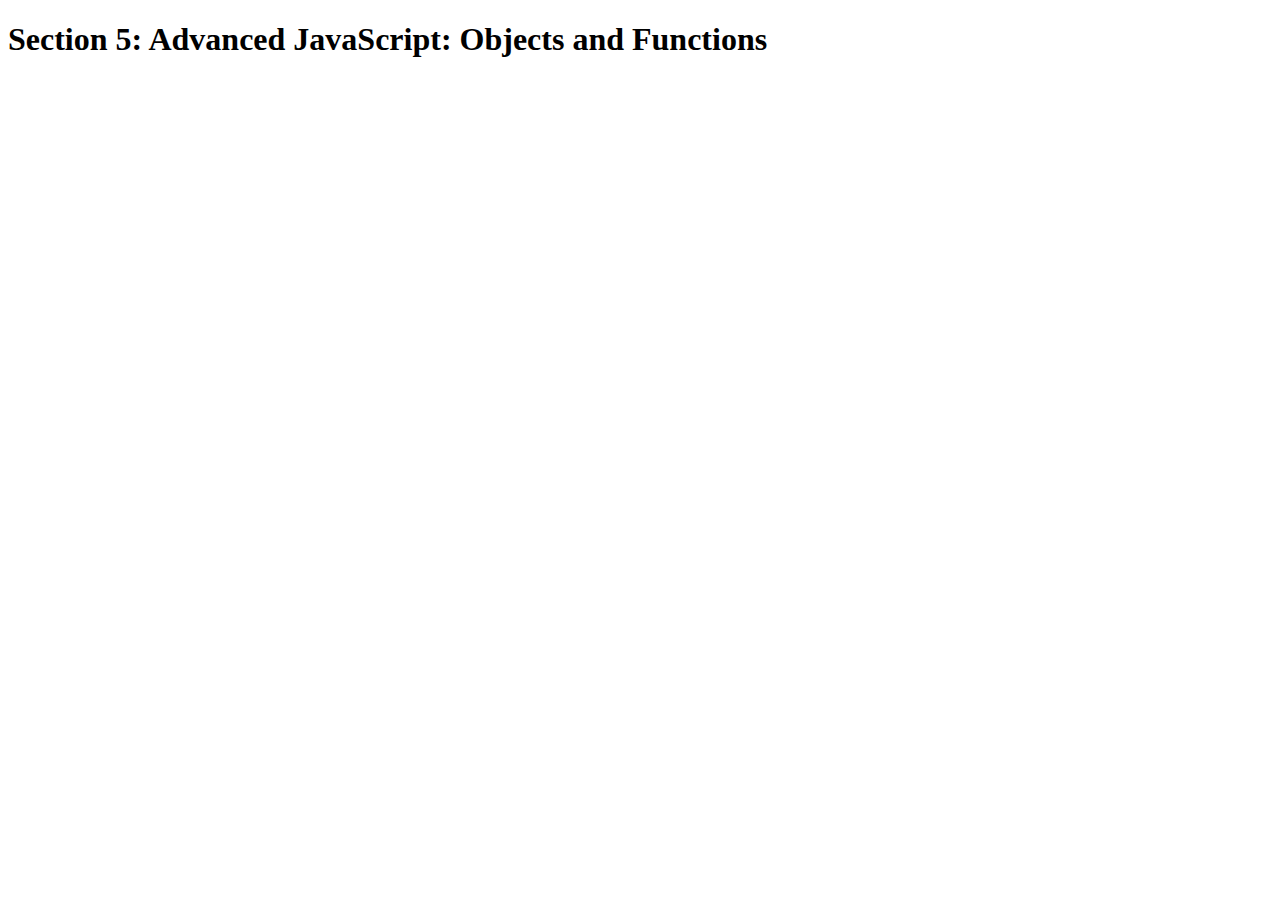
<file: Section 2/5-advanced-JS/starter/index.html>
<!DOCTYPE html>
<html lang="en">
    <head>
        <meta charset="UTF-8">
        <title>Section 5: Advanced JavaScript: Objects and Functions</title>
    </head>

    <body>
        <h1>Section 5: Advanced JavaScript: Objects and Functions</h1>
        <script src="script.js"></script>
    </body>
</html>
</file>
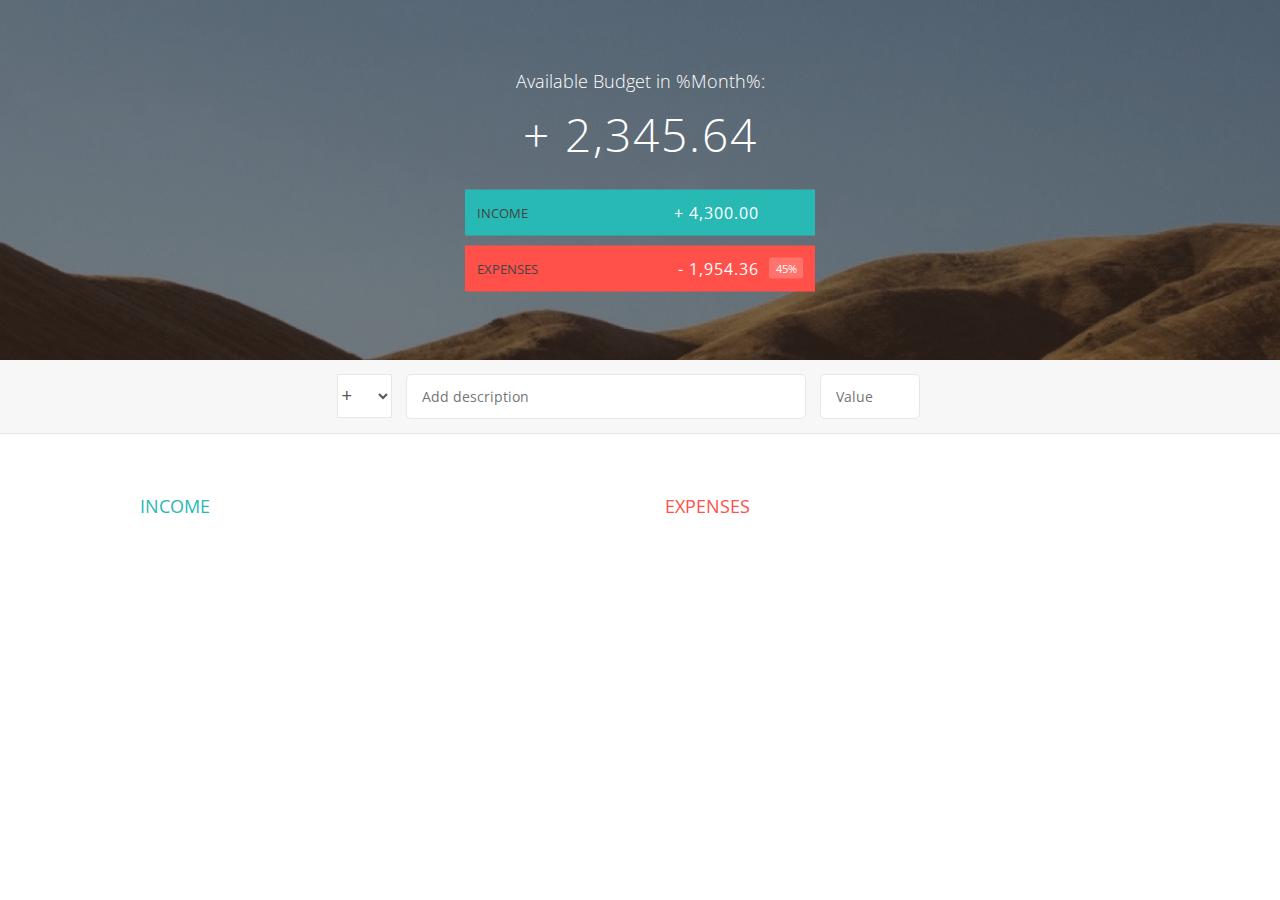
<file: Section 2/6-budgety/starter/index.html>
<!DOCTYPE html>
<html lang="en">
    <head>
        <meta charset="UTF-8">
        <link href="https://fonts.googleapis.com/css?family=Open+Sans:100,300,400,600" rel="stylesheet" type="text/css">
        <link href="http://code.ionicframework.com/ionicons/2.0.1/css/ionicons.min.css" rel="stylesheet" type="text/css">
        <link type="text/css" rel="stylesheet" href="style.css">
        <title>Budgety</title>
    </head>
    <body>
        
        <div class="top">
            <div class="budget">
                <div class="budget__title">
                    Available Budget in <span class="budget__title--month">%Month%</span>:
                </div>
                
                <div class="budget__value">+ 2,345.64</div>
                
                <div class="budget__income clearfix">
                    <div class="budget__income--text">Income</div>
                    <div class="right">
                        <div class="budget__income--value">+ 4,300.00</div>
                        <div class="budget__income--percentage">&nbsp;</div>
                    </div>
                </div>
                
                <div class="budget__expenses clearfix">
                    <div class="budget__expenses--text">Expenses</div>
                    <div class="right clearfix">
                        <div class="budget__expenses--value">- 1,954.36</div>
                        <div class="budget__expenses--percentage">45%</div>
                    </div>
                </div>
            </div>
        </div>
        
        
        
        <div class="bottom">
            <div class="add">
                <div class="add__container">
                    <select class="add__type">
                        <option value="inc" selected>+</option>
                        <option value="exp">-</option>
                    </select>
                    <input type="text" class="add__description" placeholder="Add description">
                    <input type="number" class="add__value" placeholder="Value">
                    <button class="add__btn"><i class="ion-ios-checkmark-outline"></i></button>
                </div>
            </div>
            
            <div class="container clearfix">
                <div class="income">
                    <h2 class="icome__title">Income</h2>
                    
                    <div class="income__list">
                       
                        <!--
                        <div class="item clearfix" id="income-0">
                            <div class="item__description">Salary</div>
                            <div class="right clearfix">
                                <div class="item__value">+ 2,100.00</div>
                                <div class="item__delete">
                                    <button class="item__delete--btn"><i class="ion-ios-close-outline"></i></button>
                                </div>
                            </div>
                        </div>
                        
                        <div class="item clearfix" id="income-1">
                            <div class="item__description">Sold car</div>
                            <div class="right clearfix">
                                <div class="item__value">+ 1,500.00</div>
                                <div class="item__delete">
                                    <button class="item__delete--btn"><i class="ion-ios-close-outline"></i></button>
                                </div>
                            </div>
                        </div>
                        -->
                        
                    </div>
                </div>
                
                
                
                <div class="expenses">
                    <h2 class="expenses__title">Expenses</h2>
                    
                    <div class="expenses__list">
                       
                        <!--
                        <div class="item clearfix" id="expense-0">
                            <div class="item__description">Apartment rent</div>
                            <div class="right clearfix">
                                <div class="item__value">- 900.00</div>
                                <div class="item__percentage">21%</div>
                                <div class="item__delete">
                                    <button class="item__delete--btn"><i class="ion-ios-close-outline"></i></button>
                                </div>
                            </div>
                        </div>

                        <div class="item clearfix" id="expense-1">
                            <div class="item__description">Grocery shopping</div>
                            <div class="right clearfix">
                                <div class="item__value">- 435.28</div>
                                <div class="item__percentage">10%</div>
                                <div class="item__delete">
                                    <button class="item__delete--btn"><i class="ion-ios-close-outline"></i></button>
                                </div>
                            </div>
                        </div>
                        -->
                        
                    </div>
                </div>
            </div>
            
            
        </div>
        
        <script src="app.js"></script>
    </body>
</html>
</file>
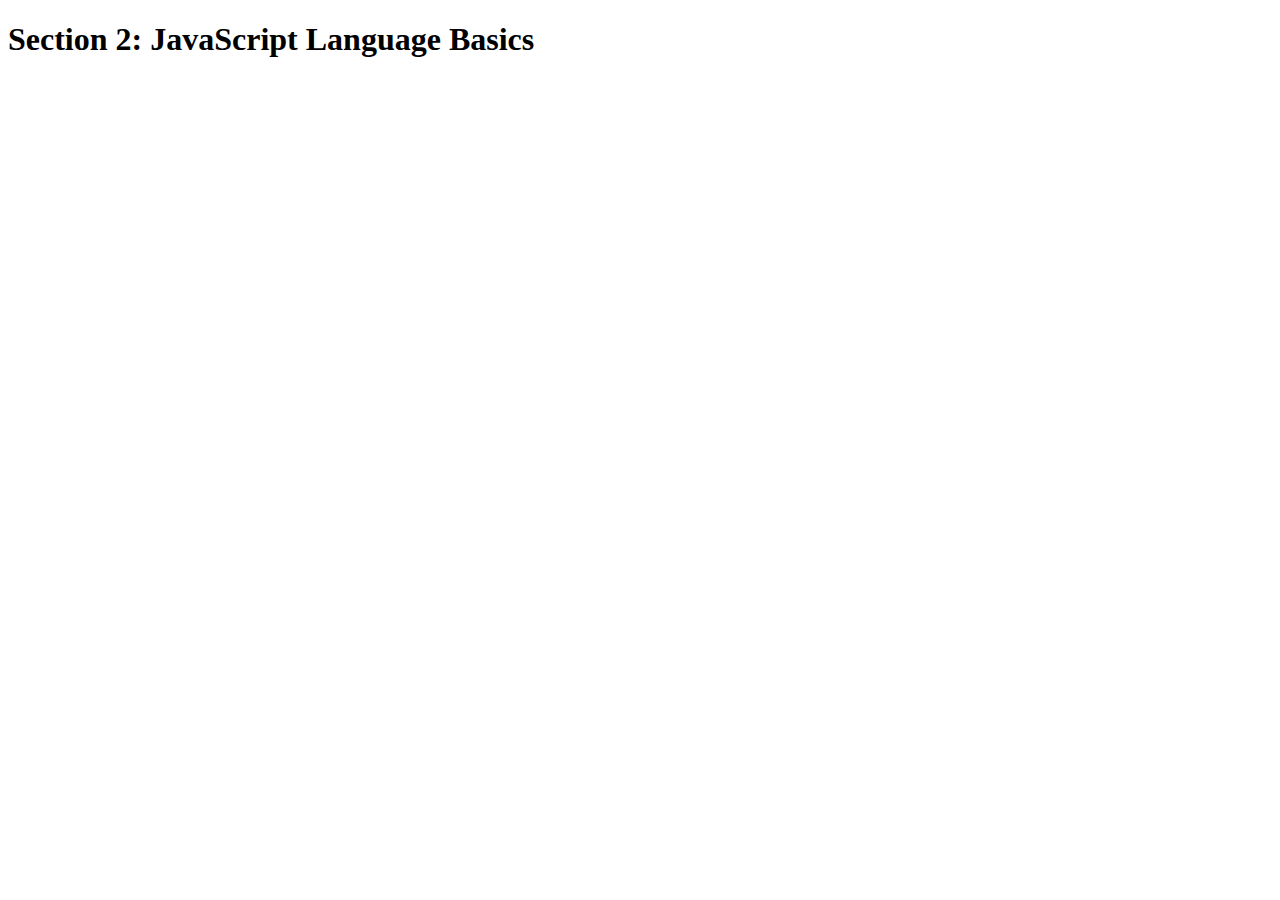
<file: Section 2/01.First Lesson/01.First Lesson.html>
<!DOCTYPE html>
<html lang="en">
    <head>
        <meta charset="UTF-8">
        <title>Section 2: JavaScript Language Basics</title>
    </head>

    <body>
        <h1>Section 2: JavaScript Language Basics</h1>
    </body>
    <script>
        console.log("Hello World");
    </script>
</html>
</file>
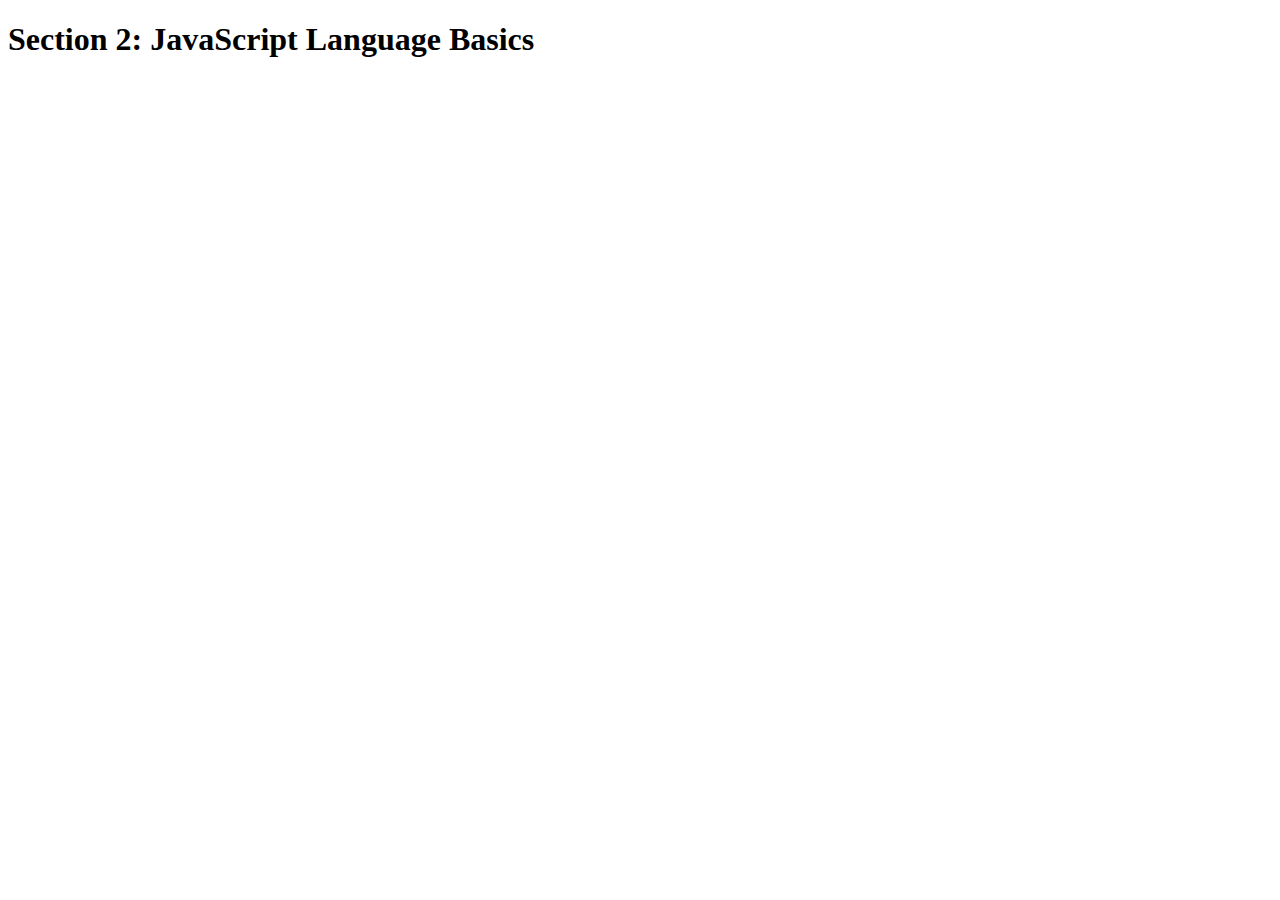
<file: Section 2/03.Basic Operations/Basic Operations.html>
<!DOCTYPE html>
<html lang="en">
    <head>
        <meta charset="UTF-8">
        <title>Section 2: JavaScript Language Basics</title>
    </head>

    <body>
        <h1>Section 2: JavaScript Language Basics</h1>
    </body>
    <script src="Basic%20Operations.js"></script>
</html>
</file>
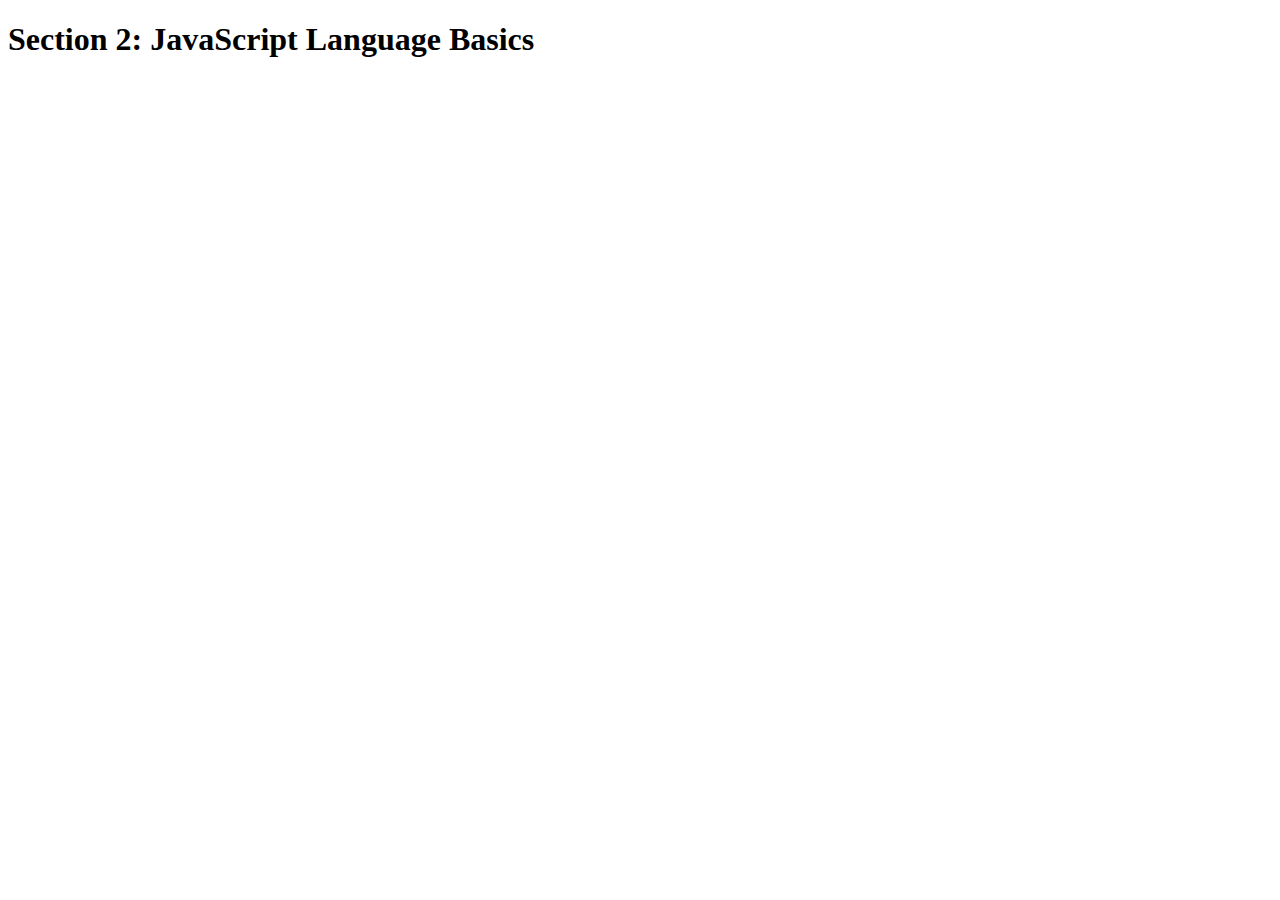
<file: Section 2/04.Operator Precedence/Operator Precedence.html>
<!DOCTYPE html>
<html lang="en">
    <head>
        <meta charset="UTF-8">
        <title>Section 2: JavaScript Language Basics</title>
    </head>

    <body>
        <h1>Section 2: JavaScript Language Basics</h1>
    </body>
    <script src="Operator%20Precedence.js"></script>
</html>
</file>
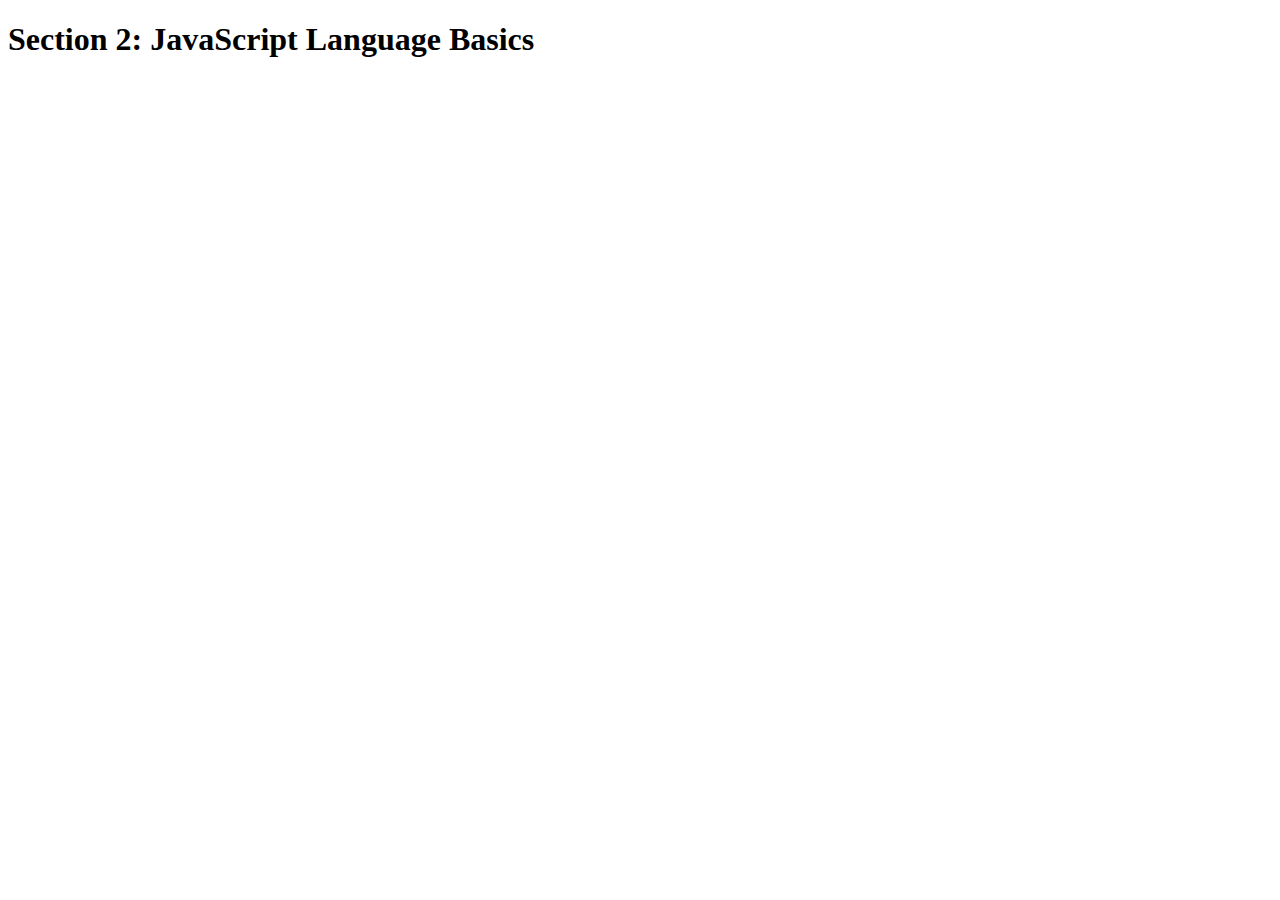
<file: Section 2/05.Coding Challenge 1/Coding Challenge 1.html>
<!DOCTYPE html>
<html lang="en">
    <head>
        <meta charset="UTF-8">
        <title>Section 2: JavaScript Language Basics</title>
    </head>

    <body>
        <h1>Section 2: JavaScript Language Basics</h1>
    </body>
    <script src="Coding%20Challenge%201.js"></script>
</html>
</file>
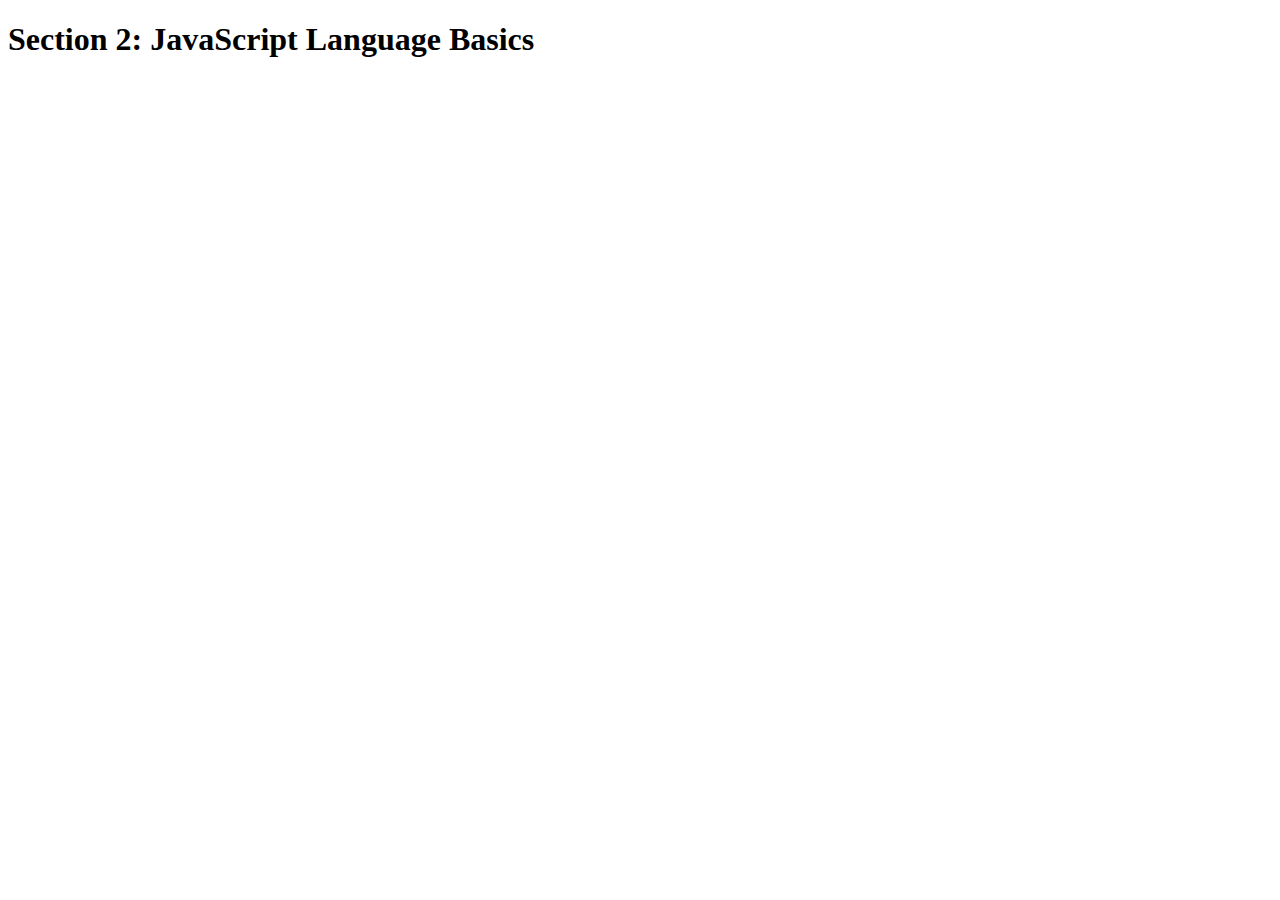
<file: Section 2/06.Conditional Statements/Conditional Statements.html>
<!DOCTYPE html>
<html lang="en">
    <head>
        <meta charset="UTF-8">
        <title>Section 2: JavaScript Language Basics</title>
    </head>

    <body>
        <h1>Section 2: JavaScript Language Basics</h1>
    </body>
    <script src="Conditional%20Statements.js"></script>
</html>
</file>
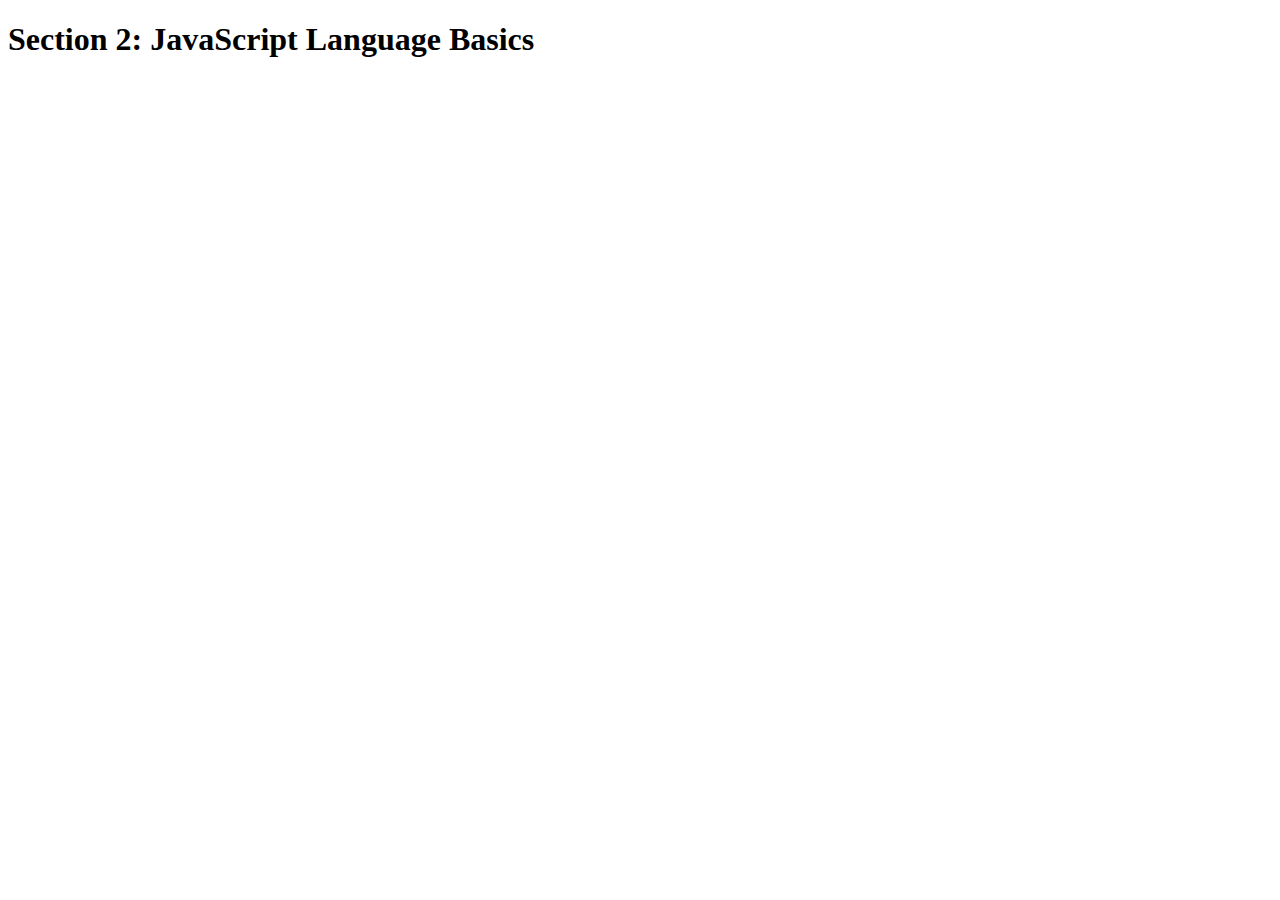
<file: Section 2/07.Boolean/Boolean.html>
<!DOCTYPE html>
<html lang="en">
    <head>
        <meta charset="UTF-8">
        <title>Section 2: JavaScript Language Basics</title>
    </head>

    <body>
        <h1>Section 2: JavaScript Language Basics</h1>
    </body>
    <script src="Boolean.js"></script>
</html>
</file>
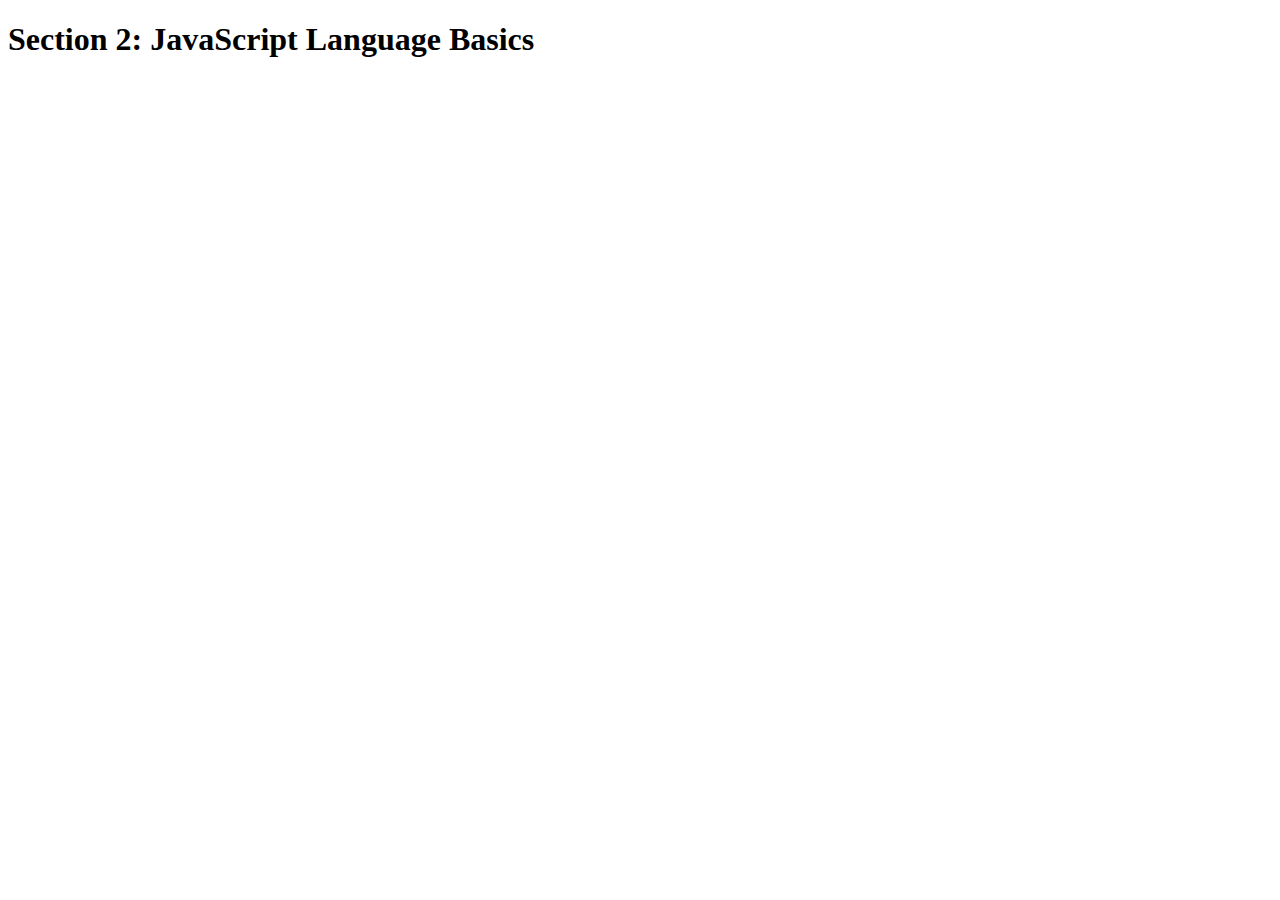
<file: Section 2/08.Conditional Statements 2/Conditional Statements2.html>
<!DOCTYPE html>
<html lang="en">
    <head>
        <meta charset="UTF-8">
        <title>Section 2: JavaScript Language Basics</title>
    </head>

    <body>
        <h1>Section 2: JavaScript Language Basics</h1>
    </body>
    <script src="Conditional%20Statements2.js"></script>
</html>
</file>
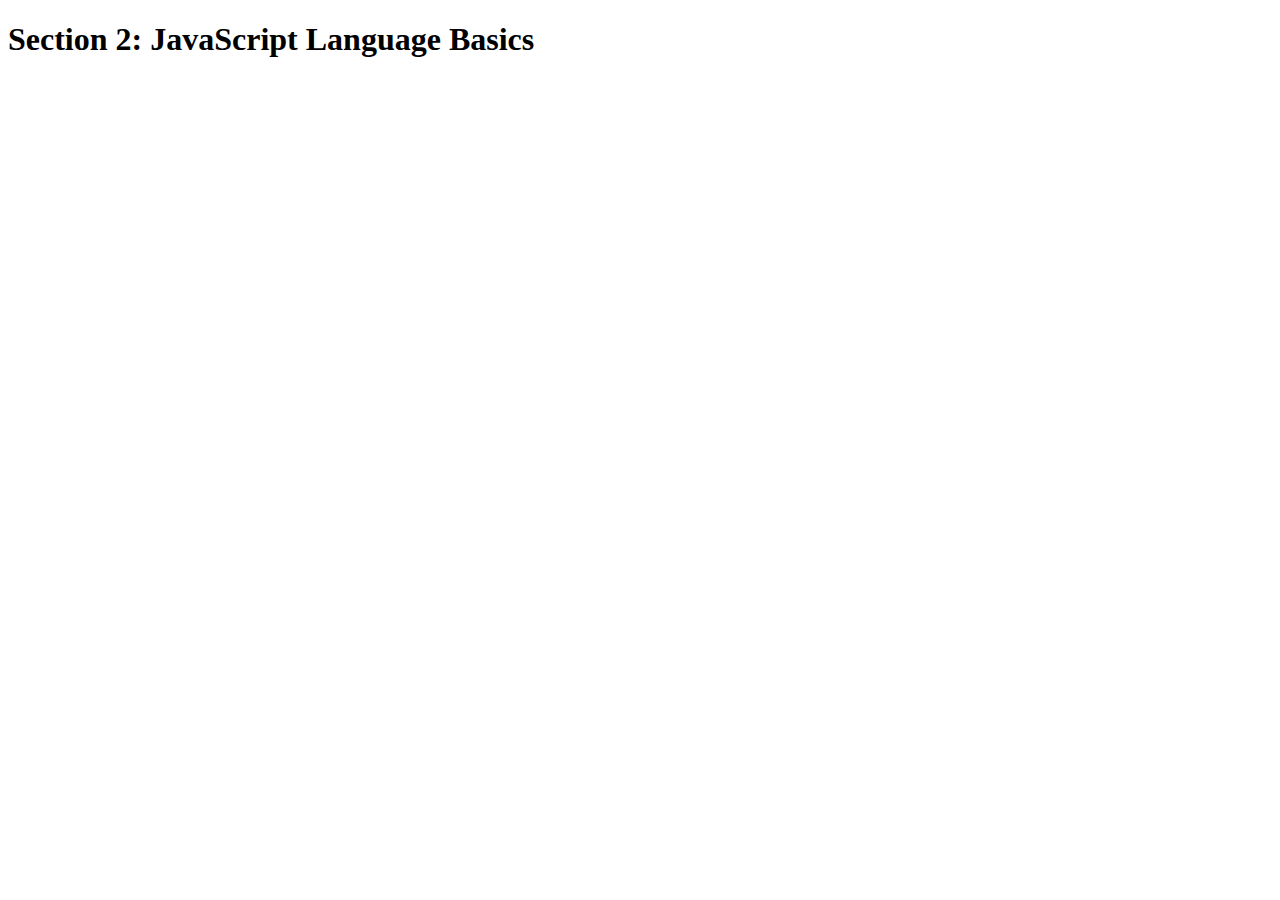
<file: Section 2/12.Arrays/Arrays.html>
<!DOCTYPE html>
<html lang="en">
    <head>
        <meta charset="UTF-8">
        <title>Section 2: JavaScript Language Basics</title>
    </head>

    <body>
        <h1>Section 2: JavaScript Language Basics</h1>
    </body>
    <script src="Arrays.js"></script>
</html>
</file>
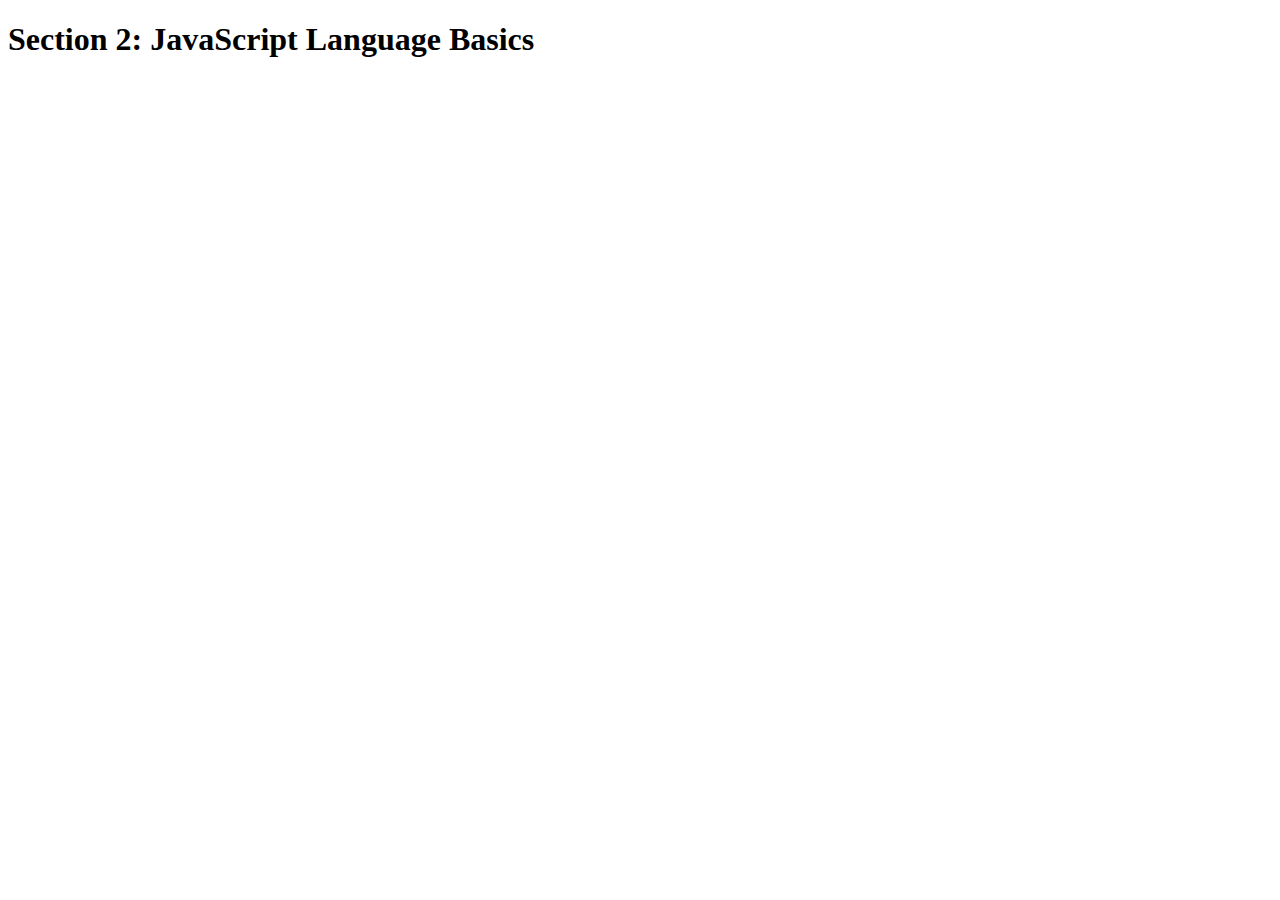
<file: Section 2/13.Coding Challenge 3/TipCalculator.html>
<!DOCTYPE html>
<html lang="en">
    <head>
        <meta charset="UTF-8">
        <title>Section 2: JavaScript Language Basics</title>
    </head>

    <body>
        <h1>Section 2: JavaScript Language Basics</h1>
    </body>
    <script src="TipCalculator.js"></script>
</html>
</file>
<file: Section 2/6-budgety/starter/style.css>
/**********************************************
*** GENERAL
**********************************************/

* {
    margin: 0;
    padding: 0;
    box-sizing: border-box;
}

.clearfix::after {
    content: "";
    display: table;
    clear: both;
}

body {
    color: #555;
    font-family: Open Sans;
    font-size: 16px;
    position: relative;
    height: 100vh;
    font-weight: 400;
}

.right { float: right; }
.red { color: #FF5049 !important; }
.red-focus:focus { border: 1px solid #FF5049 !important; }

/**********************************************
*** TOP PART
**********************************************/

.top {
    height: 40vh;
    background-image: linear-gradient(rgba(0, 0, 0, 0.35), rgba(0, 0, 0, 0.35)), url(back.png);
    background-size: cover;
    background-position: center;
    position: relative;
}

.budget {
    position: absolute;
    width: 350px;
    top: 50%;
    left: 50%;
    transform: translate(-50%, -50%);
    color: #fff;
}

.budget__title {
    font-size: 18px;
    text-align: center;
    margin-bottom: 10px;
    font-weight: 300;
}

.budget__value {
    font-weight: 300;
    font-size: 46px;
    text-align: center;
    margin-bottom: 25px;
    letter-spacing: 2px;
}

.budget__income,
.budget__expenses {
    padding: 12px;
    text-transform: uppercase;
}

.budget__income {
    margin-bottom: 10px;
    background-color: #28B9B5;
}

.budget__expenses {
    background-color: #FF5049;
}

.budget__income--text,
.budget__expenses--text {
    float: left;
    font-size: 13px;
    color: #444;
    margin-top: 2px;
}

.budget__income--value,
.budget__expenses--value {
    letter-spacing: 1px;
    float: left;
}

.budget__income--percentage,
.budget__expenses--percentage {
    float: left;
    width: 34px;
    font-size: 11px;
    padding: 3px 0;
    margin-left: 10px;
}

.budget__expenses--percentage {
    background-color: rgba(255, 255, 255, 0.2);
    text-align: center;
    border-radius: 3px;
}


/**********************************************
*** BOTTOM PART
**********************************************/

/***** FORM *****/
.add {
    padding: 14px;
    border-bottom: 1px solid #e7e7e7;
    background-color: #f7f7f7;
}

.add__container {
    margin: 0 auto;
    text-align: center;
}

.add__type {
    width: 55px;
    border: 1px solid #e7e7e7;
    height: 44px;
    font-size: 18px;
    color: inherit;
    background-color: #fff;
    margin-right: 10px;
    font-weight: 300;
    transition: border 0.3s;
}

.add__description,
.add__value {
    border: 1px solid #e7e7e7;
    background-color: #fff;
    color: inherit;
    font-family: inherit;
    font-size: 14px;
    padding: 12px 15px;
    margin-right: 10px;
    border-radius: 5px;
    transition: border 0.3s;
}

.add__description { width: 400px;}
.add__value { width: 100px;}

.add__btn {
    font-size: 35px;
    background: none;
    border: none;
    color: #28B9B5;
    cursor: pointer;
    display: inline-block;
    vertical-align: middle;
    line-height: 1.1;
    margin-left: 10px;
}

.add__btn:active { transform: translateY(2px); }

.add__type:focus,
.add__description:focus,
.add__value:focus {
    outline: none;
    border: 1px solid #28B9B5;
}

.add__btn:focus { outline: none; }

/***** LISTS *****/
.container {
    width: 1000px;
    margin: 60px auto;
}

.income {
    float: left;
    width: 475px;
    margin-right: 50px;
}

.expenses {
    float: left;
    width: 475px;
}

h2 {
    text-transform: uppercase;
    font-size: 18px;
    font-weight: 400;
    margin-bottom: 15px;
}

.icome__title { color: #28B9B5; }
.expenses__title { color: #FF5049; }

.item {
    padding: 13px;
    border-bottom: 1px solid #e7e7e7;
}

.item:first-child { border-top: 1px solid #e7e7e7; }
.item:nth-child(even) { background-color: #f7f7f7; }

.item__description {
    float: left;
}

.item__value {
    float: left;
    transition: transform 0.3s;
}

.item__percentage {
    float: left;
    margin-left: 20px;
    transition: transform 0.3s;
    font-size: 11px;
    background-color: #FFDAD9;
    padding: 3px;
    border-radius: 3px;
    width: 32px;
    text-align: center;
}

.income .item__value,
.income .item__delete--btn {
    color: #28B9B5;
}

.expenses .item__value,
.expenses .item__percentage,
.expenses .item__delete--btn {
    color: #FF5049;
}


.item__delete {
    float: left;
}

.item__delete--btn {
    font-size: 22px;
    background: none;
    border: none;
    cursor: pointer;
    display: inline-block;
    vertical-align: middle;
    line-height: 1;
    display: none;
}

.item__delete--btn:focus { outline: none; }
.item__delete--btn:active { transform: translateY(2px); }

.item:hover .item__delete--btn { display: block; }
.item:hover .item__value { transform: translateX(-20px); }
.item:hover .item__percentage { transform: translateX(-20px); }


.unpaid {
    background-color: #FFDAD9 !important;
    cursor: pointer;
    color: #FF5049;

}

.unpaid .item__percentage { box-shadow: 0 2px 6px 0 rgba(0, 0, 0, 0.1); }
.unpaid:hover .item__description { font-weight: 900; }
</file>
